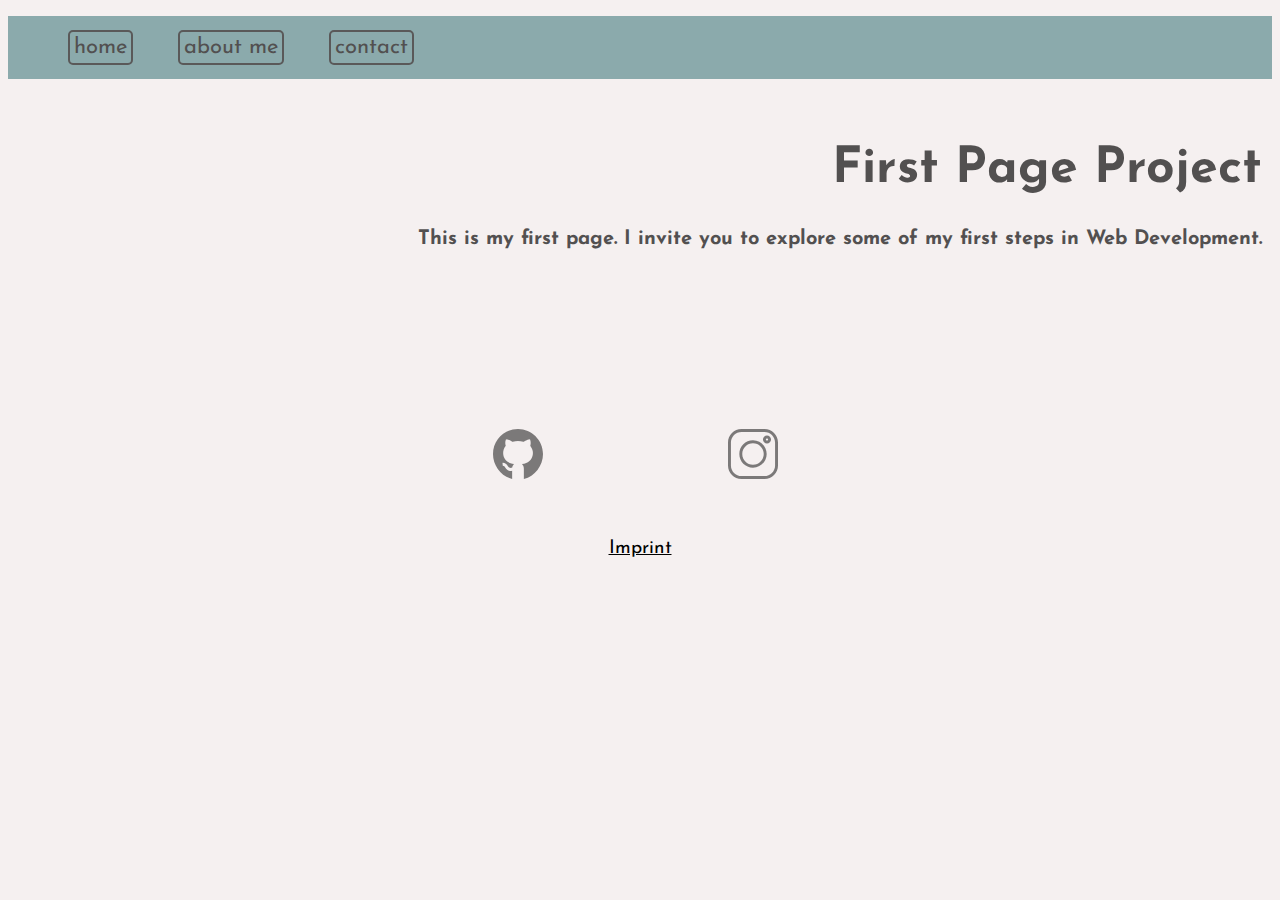
<file: index.html>
<!DOCTYPE html>
<html lang="en">

<head>
    <meta charset="UTF-8">
    <meta name="viewport" content="width=device-width, initial-scale=1.0">
    <title>My First Page - Dietmar Thaler</title>
    <link href="https://fonts.googleapis.com/css?family=Josefin+Sans&display=swap" rel="stylesheet">
    <link rel="stylesheet" href="CSS/index.css">
</head>

<body>
  <nav class="navbar">
      <ul>
          <li><a href="./index.html">home</a></li>
          <li><a href="./about.html">about me</a></li>
          <li><a href="./contact.html">contact</a></li>
      </ul>
      
  </nav>

  <main>
      <section class="main">
        <h1>First Page Project</h1>
        <p>This is my first page. I invite you to explore some of my first steps in Web Development.</p>
      </section>
      <section class="social-links">
        <!--this following ankers are for linked icons-->
        <a href="https://github.com/thdietmar" target="_blank"><img src="./IMAGES/github.svg" alt="github icon"></a>
        <a href="https://www.instagram.com/dietmar_thaler/?hl=de" target="_blank"><img src="./IMAGES/instagram.svg" alt="instagram icon"></a>
      </section>
  </main>

  <footer>
    <div class="imprint">
      <a href="imprint.html">Imprint</a>
    </div>
  </footer>   
</body>

</html>
</file>
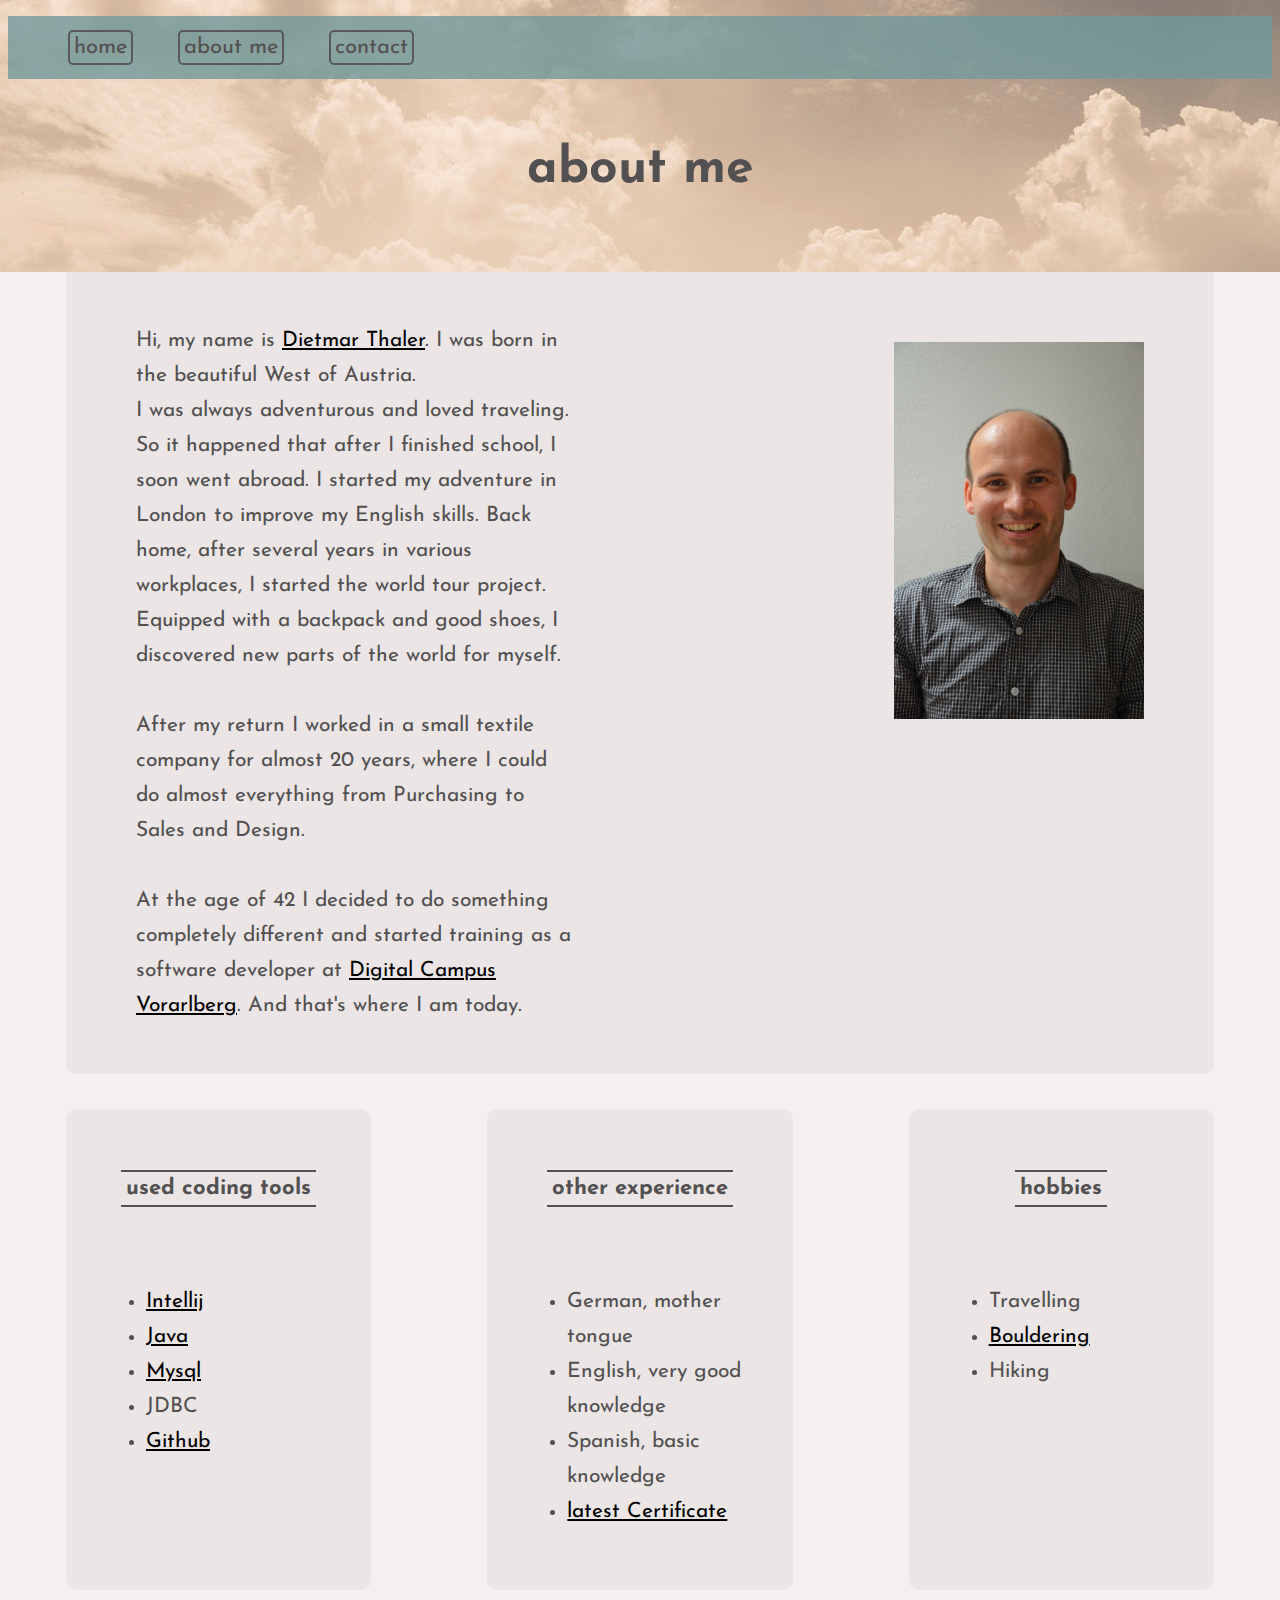
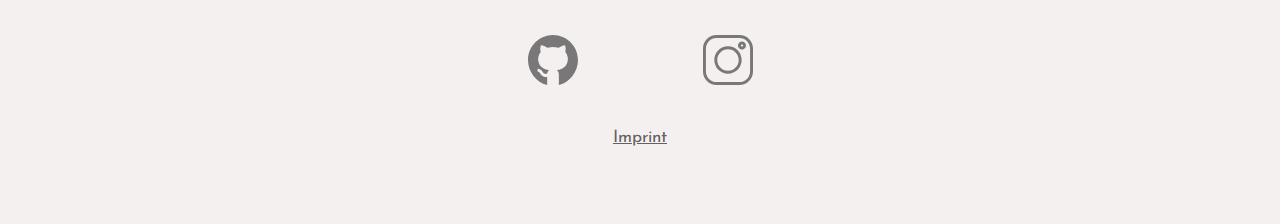
<file: about.html>
<!DOCTYPE html>

<html>

<head>
    <meta charset="UTF-8">
    <meta name="viewport" content="width=device-width, initial-scale=1.0">
    <title>about me - Dietmar Thaler</title>
    <link href="https://fonts.googleapis.com/css?family=Josefin+Sans&display=swap" rel="stylesheet">
    <link rel="stylesheet" href="CSS/about.css">
</head>

<body>
    <nav class="navbar">
        <ul>
            <li><a href="./index.html">home</a></li>
            <li><a href="./about.html">about me</a></li>
            <li><a href="./contact.html">contact</a></li>
        </ul>
    </nav>
    <main>
        <h1>about me</h1>
        <div class="flex-container">
            <section class="flex-item">
                <!--about me text + a link to contact section (same link than in nav class-->
                <p>
                Hi, my name is <a href="./contact.html"> Dietmar Thaler</a>. 
                I was born in the beautiful West of Austria.<br> I was always adventurous and loved traveling.
                So it happened that after I finished school, I soon went abroad. I started my adventure in London to improve my English skills.
                Back home, after several years in various workplaces, I started the world tour project. Equipped with a backpack and good shoes, I
                discovered new parts of the world for myself.<br><br>
                After my return I worked in a small textile company for almost 20 years, where I could do almost everything from Purchasing
                to Sales and Design.<br><br> 
                At the age of 42 I decided to do something completely different and started training as a software developer
                at <a href="https://www.digitalcampusvorarlberg.at/" target="-blank">Digital Campus Vorarlberg</a>. And that's where I am today.
                </p>  
            </section>
            <section class="flex-item">
                <img id="profile" src="./IMAGES/profile pic.jpg">
            </section>
        </div>

        <div class="flex-container-lists">
            <section class="flex-item-lists">
                <h3><span>used coding tools</span></h3>
                <br>
                <ul>
                    <li><a href="https://www.jetbrains.com/de-de/idea/" target="_blank">Intellij</a></li>
                    <li><a href="https://www.codecademy.com/learn/learn-java" target="_blank">Java</a></li>
                    <li><a href="https://www.mysql.com/de/" target="_blank">Mysql</a></li>
                    <li>JDBC</li>
                    <li><a href="https://github.com/thdietmar" target="_blank">Github</a></li>
                </ul>
            </section>
            <section class="flex-item-lists">
                <h3><span>other experience</span></h3>
                <br>
                <ul>
                    <li>German, mother tongue</li>
                    <li>English, very good knowledge</li>
                    <li>Spanish, basic knowledge</li>
                    <li><a href="./IMAGES/Certificate.pdf" target="_blank">latest Certificate</a></li>
                </ul>
            </section>
            <section class="flex-item-lists">
                <h3><span>hobbies</span></h3>
                <br>
                <ul>
                    <li>Travelling</li>
                    <li><a href="https://www.youtube.com/embed/Kto778JoFIY" target="_blank" frameborder="0" allow="accelerometer; autoplay; encrypted-media; gyroscope; picture-in-picture" allowfullscreen>Bouldering</a></li>
                    <li>Hiking</li>
                </ul>
            </section>
        </div>
    </main>

    <footer>
        <div class="social-links">
            <a href="https://github.com/thdietmar" target="_blank"><img src="./IMAGES/github.svg" alt="github icon"></a>
            <a href="https://www.instagram.com/dietmar_thaler/?hl=de" target="_blank"><img src="./IMAGES/instagram.svg" alt="instagram icon"></a>
        </div>
        <div class="imprint">
            <a href="imprint.html">Imprint</a>
        </div> 
    </footer>
</body>
</html>
</file>
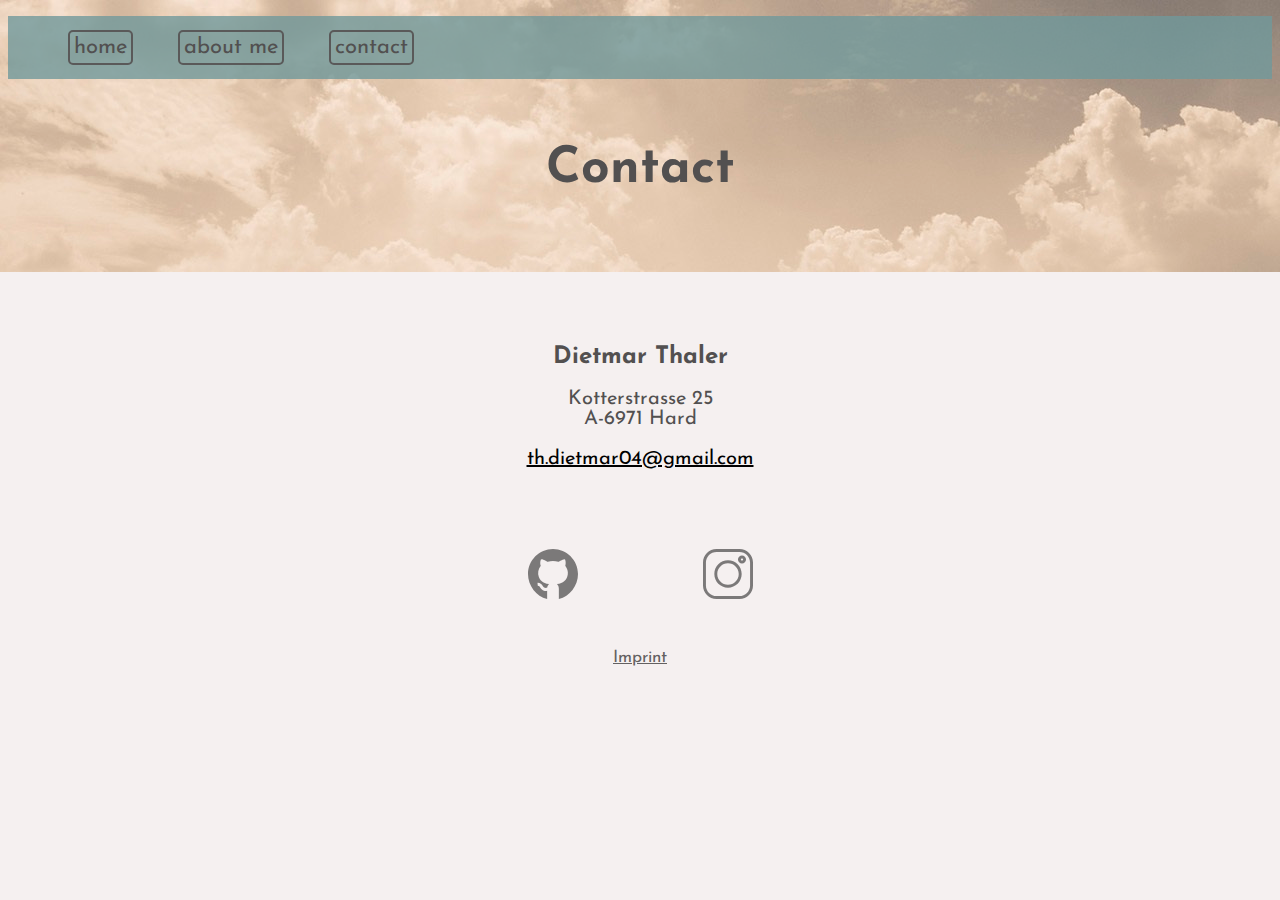
<file: contact.html>
<!DOCTYPE html>

<html>

<head>
    <meta charset="UTF-8">
    <meta name="viewport" content="width=device-width, initial-scale=1.0">
    <title>Kontakt - Dietmar Thaler</title>
    <link href="https://fonts.googleapis.com/css?family=Josefin+Sans&display=swap" rel="stylesheet">
    <link rel="stylesheet" href="CSS/contact.css">
</head>

<body>
    <nav class="navbar">
        <ul>
            <li><a href="./index.html">home</a></li>
            <li><a href="./about.html">about me</a></li>
            <li><a href="./contact.html">contact</a></li>
        </ul>
    </nav>

    <main>
        <h1>Contact</h1>
        <section class="address">
            <h2>Dietmar Thaler</h2>
            <p>
                Kotterstrasse 25
                <br>
                A-6971 Hard
            </p>
            <p>
                <a class="email" href="mailto:th.dietmar04@gmail.com">th.dietmar04@gmail.com</a>
            </p>
        </section>
        <section class="social-links">
            <!--this following ankers are for linked icons-->
            <a href="https://github.com/thdietmar" target="_blank"><img src="./IMAGES/github.svg" alt="github icon"></a>
            <a href="https://www.instagram.com/dietmar_thaler/?hl=de" target="_blank"><img src="./IMAGES/instagram.svg" alt="instagram icon"></a>
        </section>
    </main>

    <footer>
        <div class="imprint">
          <a href="imprint.html">Imprint</a>
        </div>
    </footer>   
</body>
</html>
</file>
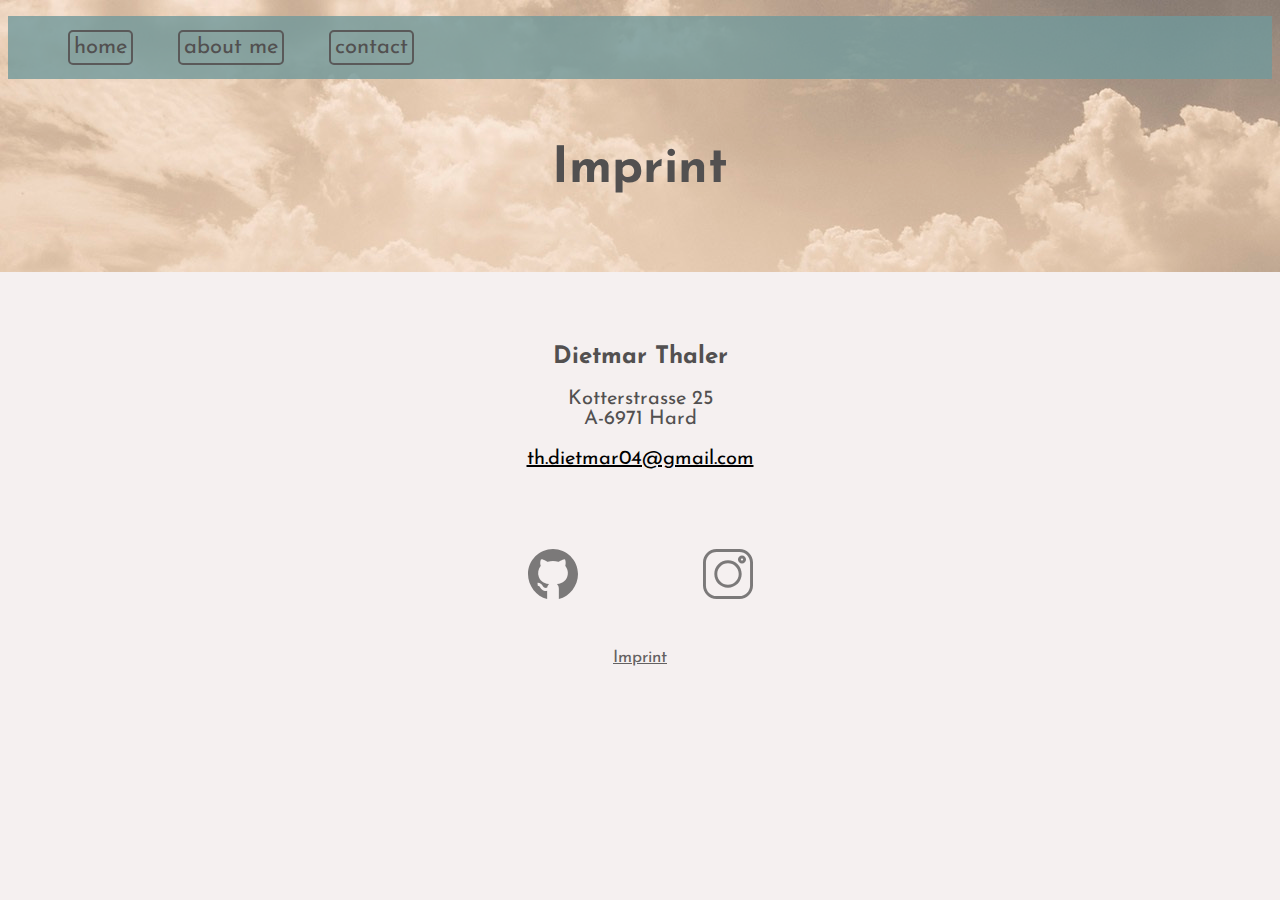
<file: imprint.html>
<!DOCTYPE html>

<html>

<head>
    <meta charset="UTF-8">
    <meta name="viewport" content="width=device-width, initial-scale=1.0">
    <title>Impressum - Dietmar Thaler</title>
    <link href="https://fonts.googleapis.com/css?family=Josefin+Sans&display=swap" rel="stylesheet">
    <link rel="stylesheet" href="CSS/imprint.css">
</head>

<body>
    <nav class="navbar">
        <ul>
            <li><a href="./index.html">home</a></li>
            <li><a href="./about.html">about me</a></li>
            <li><a href="./contact.html">contact</a></li>
        </ul>
    </nav>
    <main>
        <h1>Imprint</h1>
        <section class="address">
            <h2>Dietmar Thaler</h2>
            <p>
                Kotterstrasse 25
                <br>
                A-6971 Hard
            </p>
            <p>
                <a class="email" href="mailto:th.dietmar04@gmail.com">th.dietmar04@gmail.com</a>
            </p>
        </section>
        <section class="social-links">
            <!--this following ankers are for linked icons-->
            <a href="https://github.com/thdietmar" target="_blank"><img src="./IMAGES/github.svg" alt="github icon"></a>
            <a href="https://www.instagram.com/dietmar_thaler/?hl=de" target="_blank"><img src="./IMAGES/instagram.svg" alt="instagram icon"></a>
        </section>
    </main>
    <footer>
        <div class="imprint">
          <a href="imprint.html">Imprint</a>
        </div>
    </footer>   
</body>
</html>
</file>
<file: CSS/index.css>
body{
    font-family: 'Josefin Sans', sans-serif;
    color: rgb(82, 80, 80);
    background-color: rgb(245, 240, 240);
    background-image: url('https://newevolutiondesigns.com/images/freebies/city-wallpaper-18.jpg');
   }

h1 {
    font-size: 50px;
}

p {
    font-size: 20px;
    font-weight: bold;
}

main {
    margin-top: 65px;
    margin-right: 10px;
    text-align: right;
}

.navbar {
    background-color: rgb(112, 153, 155, 0.8);
    margin-top: 75;
   
}

.navbar a {
    text-decoration: none;
    color: rgb(82, 80, 80);
    font-size: 22px;
    border: solid 2px rgb(90, 89, 89);
    border-radius: 5px;
    padding: 4px;
}

.navbar li {
    display: inline-block;
    padding: 20px;
}

.social-links,
img {
    margin: 90px;
    height: 50px;
    text-align: center;
    opacity: 0.7;
}

footer .imprint {
    text-align: center;
    margin-top: 120px;
    padding: 30px;
}

footer .imprint a {
    color: black;
    font-size: 19px;
}
</file>
<file: CSS/about.css>
body {
    font-family: 'Josefin Sans', sans-serif;
    color: rgb(82, 80, 80);
    background-color: rgb(245, 240, 240);
    background-image: url(../IMAGES/city.jpg);
    background-repeat: no-repeat;
   }
 
   a {
       color: black;
   }

.navbar {
    background-color: rgb(112, 153, 155, 0.8);
    margin-top: 75;
}

.navbar a {
    text-decoration: none;
    color: rgb(82, 80, 80);
    font-size: 22px;
    border: solid 2px rgb(90, 89, 89);
    border-radius: 5px;
    padding: 4px;  
}

.navbar li {
    display: inline-block;
    padding: 20px;
}

h1 {
    margin-top: 65px;
    font-size: 50px;
    text-align: center;
}

h3, span {
    font-size: 22px;
    font-weight: 800; 
    text-align: center;
}

span {
    border-bottom: 2px solid  rgb(82, 80, 80);
    border-top: 2px solid  rgb(82, 80, 80);
    padding: 5px;
}

.flex-container {
    background-color: rgb(235, 229, 229);
    font-size: 21px;
    line-height: 35px;
    border: none;
    border-radius: 0 0 10px 10px;
    margin: 77px 58px 30px 58px;
    padding: 30px 70px;
    display: flex;
}

.flex-item {
    flex: 1;
}

#profile {
    width: 250px;
    margin-top:  40px;
    margin-left: 320px;
}

.flex-container-lists {
    display: flex;
}

.flex-item-lists {
    background-color: rgb(235, 229, 229);
    font-size: 21px;
    line-height: 35px;
    border: none;
    border-radius: 10px;
    margin: 5px 58px;
    padding: 40px;
    flex: 1;
}

footer {
    text-align: center;
    padding: 40px;
}

.social-links a {
    margin: 60px;
}

.social-links img {
    height: 50px;
    opacity: 0.5;
}

footer .imprint {
    text-align: center;
    margin-top: 10px;
    padding: 30px;
}

footer .imprint a {
    color: rgb(99, 97, 97);
    font-size: 17px;
}
</file>
<file: CSS/contact.css>
body{
    font-family: 'Josefin Sans', sans-serif;
    color: rgb(82, 80, 80);
    background-color: rgb(245, 240, 240);
    background-image: url(../IMAGES/city.jpg);
    background-repeat: no-repeat;
   }

.navbar {
    background-color: rgb(112, 153, 155, 0.8);
    margin-top: 75;
}

.navbar a {
    text-decoration: none;
    color: rgb(82, 80, 80);
    font-size: 22px;
    border: solid 2px rgb(90, 89, 89);
    border-radius: 5px;
    padding: 4px;
}

.navbar li {
    display: inline-block;
    padding: 20px;
}

a {
    color: black;
}

h1 {
    margin-top: 65px;
    font-size: 50px;
    text-align: center;
}

p {
    font-size: 20px;
}

.address {
    margin-top: 150px;
    text-align: center;
}

.social-links,
img {
    height: 50px;
    text-align: center;
    margin: 40px 60px;
    opacity: 0.7;
}

footer .imprint {
    text-align: center;
    margin-top: 60px;
    padding: 30px;
}

footer .imprint a {
    color: rgb(99, 97, 97);
    font-size: 17px;
}
</file>
<file: CSS/imprint.css>
body{
    font-family: 'Josefin Sans', sans-serif;
    color: rgb(82, 80, 80);
    background-color: rgb(245, 240, 240);
    background-image: url(../IMAGES/city.jpg);
    background-repeat: no-repeat;
   }

.navbar {
    background-color: rgb(112, 153, 155, 0.8);
    margin-top: 75;
}

.navbar a {
    text-decoration: none;
    color: rgb(82, 80, 80);
    font-size: 22px;
    border: solid 2px rgb(90, 89, 89);
    border-radius: 5px;
    padding: 4px;
}

.navbar li {
    display: inline-block;
    padding: 20px;
}

a {
    color: black;
}

h1 {
    margin-top: 65px;
    font-size: 50px;
    text-align: center;
}

p {
    font-size: 20px;
}

.address {
    margin-top: 150px;
    text-align: center;
}

.social-links,
img {
    height: 50px;
    text-align: center;
    margin: 40px 60px;
    opacity: 0.7;
}

footer .imprint {
    text-align: center;
    margin-top: 60px;
    padding: 30px;
}

footer .imprint a {
    color: rgb(99, 97, 97);
    font-size: 17px;
}
</file>
